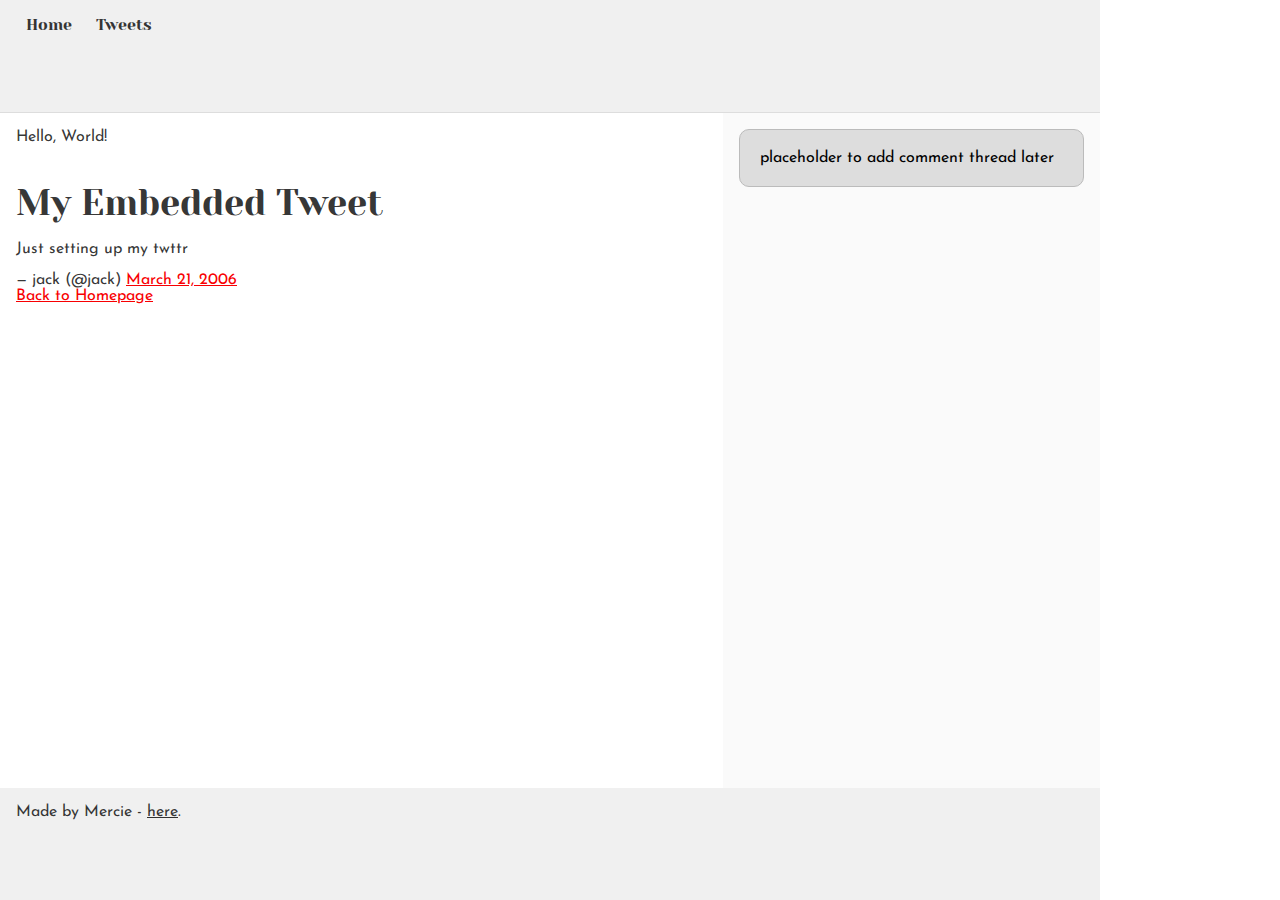
<file: css_basic/tweets.html>
<!DOCTYPE html>
<html lang="en">
<head>
    <meta charset="UTF-8">
    <title>My First HTML Page</title>
    <link href="base.css" rel="stylesheet">
    <link href="styles.css" rel="stylesheet">
</head>
<body>

    <header>
    <ul>
      <li><a href="index.html">Home</a></li>
      <li><a href="tweets.html">Tweets</a></li>
    </ul>
  </header>

  <main>
    <article>
    <p>Hello, World!</p>
  <h1>My Embedded Tweet</h1>
  <blockquote class="twitter-tweet">
    <p lang="en" dir="ltr">Just setting up my twttr</p>&mdash; jack (@jack)
    <a href="https://twitter.com/jack/status/20?ref_src=twsrc%5Etfw">March 21, 2006</a>
  </blockquote>
  <script async src="https://platform.twitter.com/widgets.js" charset="utf-8"></script>
  <p><a href="index.html">Back to Homepage</a></p>
  </article>
    <aside>
      <p>placeholder to add comment thread later</p>
    </aside>
  </main>

  <footer>
    <p>Made by Mercie - <a href="https://link.com" target="_blank">here</a>.</p>
  </footer>

</body>
</html>
</file>
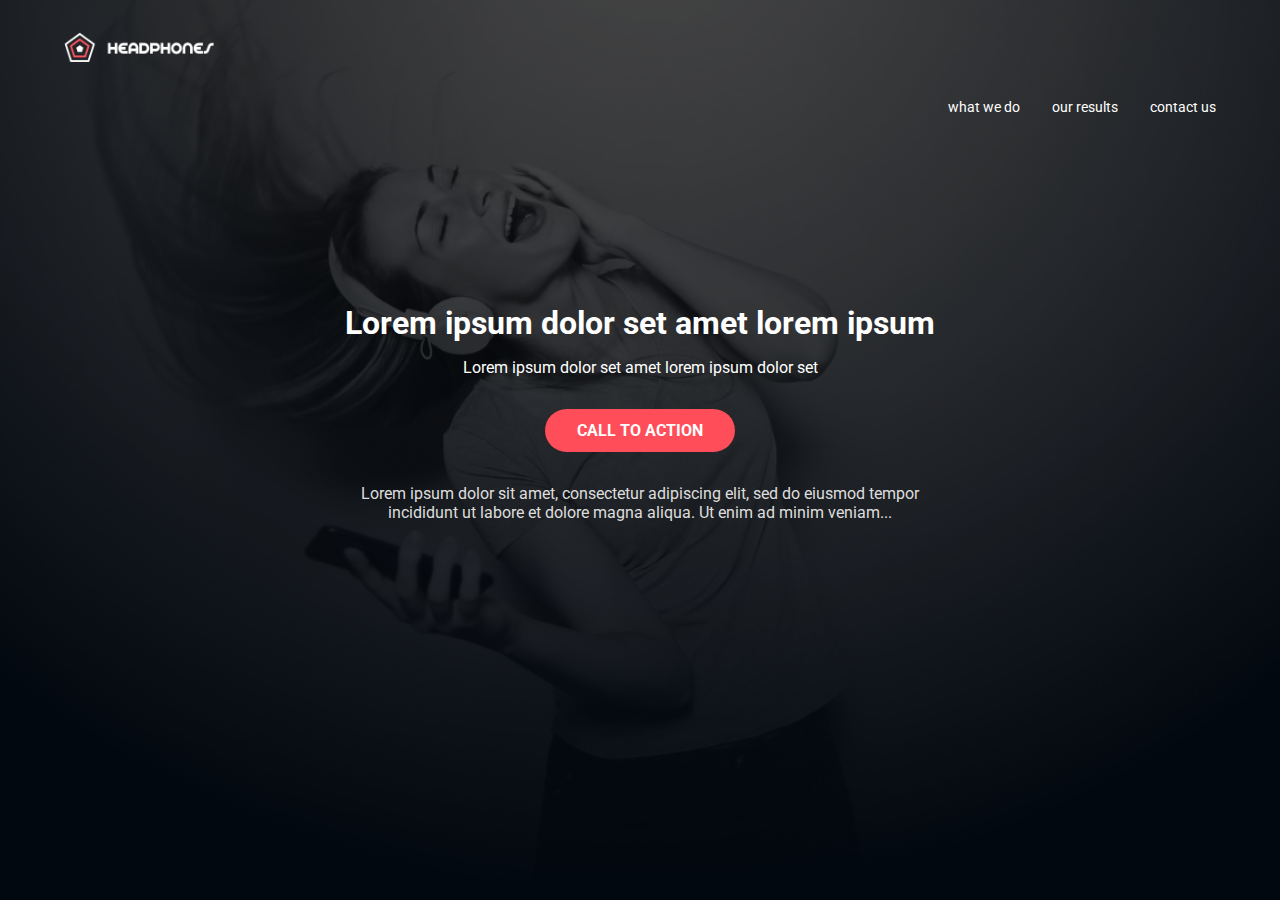
<file: headphones/0-index.html>
<!DOCTYPE html>
<html lang="en">
<head>
  <meta charset="UTF-8" />
  <meta name="viewport" content="width=device-width, initial-scale=1.0"/>
  <title>Headphones</title>
  <link rel="stylesheet" href="/headphones/0-styles.css" />
  <link rel="stylesheet" href="/headphones/css/style.css">
  <link href="https://fonts.googleapis.com/css2?family=Roboto:wght@400;700&display=swap" rel="stylesheet">
</head>
<body>

  <header class="hero">
    <div class="hero-overlay">
      <div class="container header-bar">
        <div class="logo">
          <img src="/headphones/Images/logo_headphones.png" alt="Pentagon 1">
        </div>

        <nav class="nav">
          <a href="#">what we do</a>
          <a href="#">our results</a>
          <a href="#">contact us</a>
        </nav>
      </div>

      <div class="container hero-text">
        <h1>Lorem ipsum dolor set amet lorem ipsum</h1>
        <p>Lorem ipsum dolor set amet lorem ipsum dolor set</p>
        <a href="#" class="btn">CALL TO ACTION</a>
        <p class="subtext">Lorem ipsum dolor sit amet, consectetur adipiscing elit, sed do eiusmod tempor incididunt ut labore et dolore magna aliqua. Ut enim ad minim veniam...</p>
      </div>
    </div>
  </header>
</body>
</html>
</file>
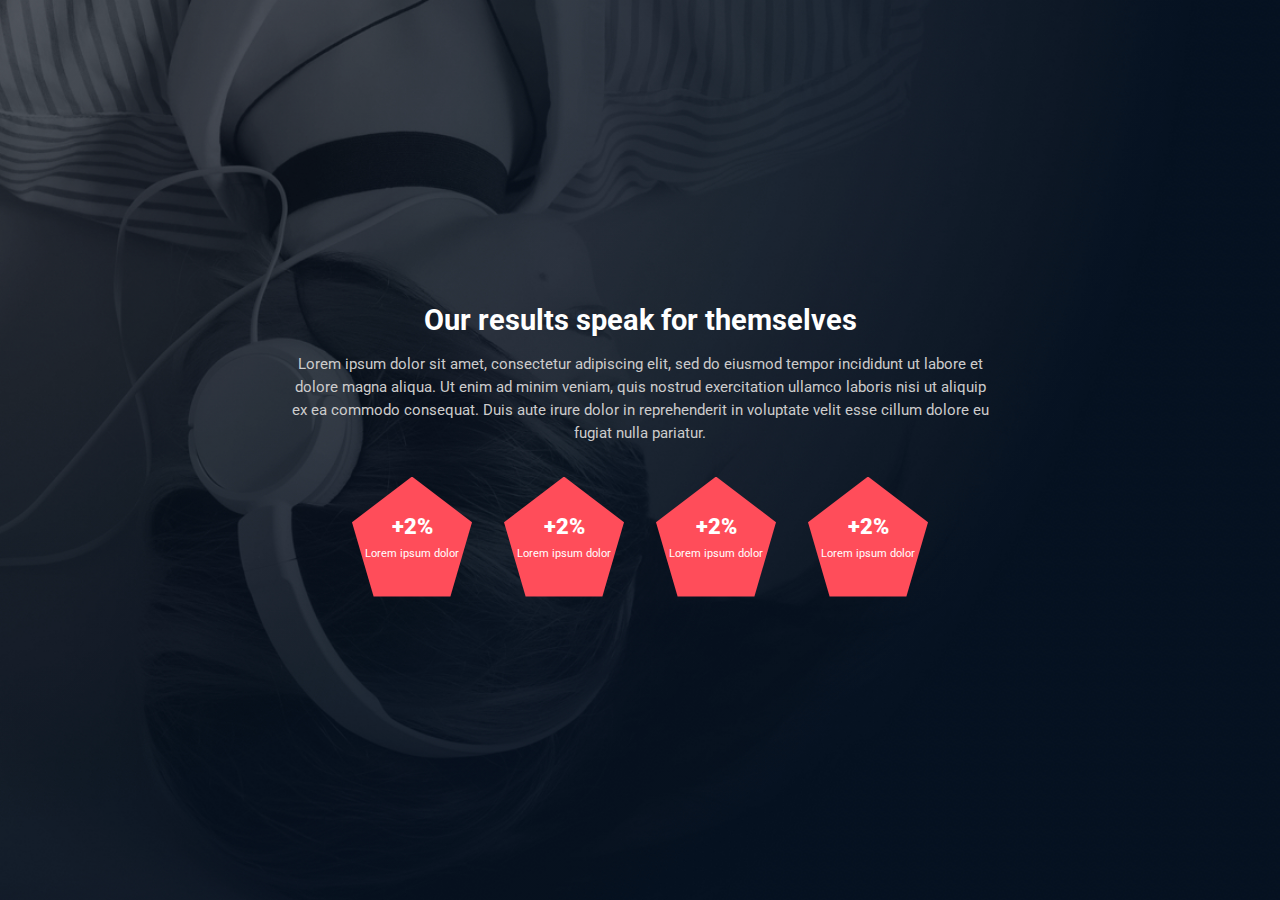
<file: headphones/2-index.html>
<!DOCTYPE html>
<html lang="en">
<head>
  <meta charset="UTF-8" />
  <meta name="viewport" content="width=device-width, initial-scale=1.0"/>
  <title>Headphones</title>
  <link rel="stylesheet" href="/headphones/2-styles.css" />
  <link href="https://fonts.googleapis.com/css2?family=Roboto:wght@400;700&display=swap" rel="stylesheet">
</head>
<body>

<section class="results-section">
  <div class="container">
    <h2>Our results speak for themselves</h2>
    <p class="description">
      Lorem ipsum dolor sit amet, consectetur adipiscing elit, sed do eiusmod tempor incididunt ut
      labore et dolore magna aliqua. Ut enim ad minim veniam, quis nostrud exercitation ullamco
      laboris nisi ut aliquip ex ea commodo consequat. Duis aute irure dolor in reprehenderit in
      voluptate velit esse cillum dolore eu fugiat nulla pariatur.
    </p>

    <div class="results-grid">
      <div class="result-box">
        <strong>+2%</strong>
        <span>Lorem ipsum dolor</span>
      </div>
      <div class="result-box">
        <strong>+2%</strong>
        <span>Lorem ipsum dolor</span>
      </div>
      <div class="result-box">
        <strong>+2%</strong>
        <span>Lorem ipsum dolor</span>
      </div>
      <div class="result-box">
        <strong>+2%</strong>
        <span>Lorem ipsum dolor</span>
      </div>
    </div>
  </div>
</section>


</body>
</html>
</file>
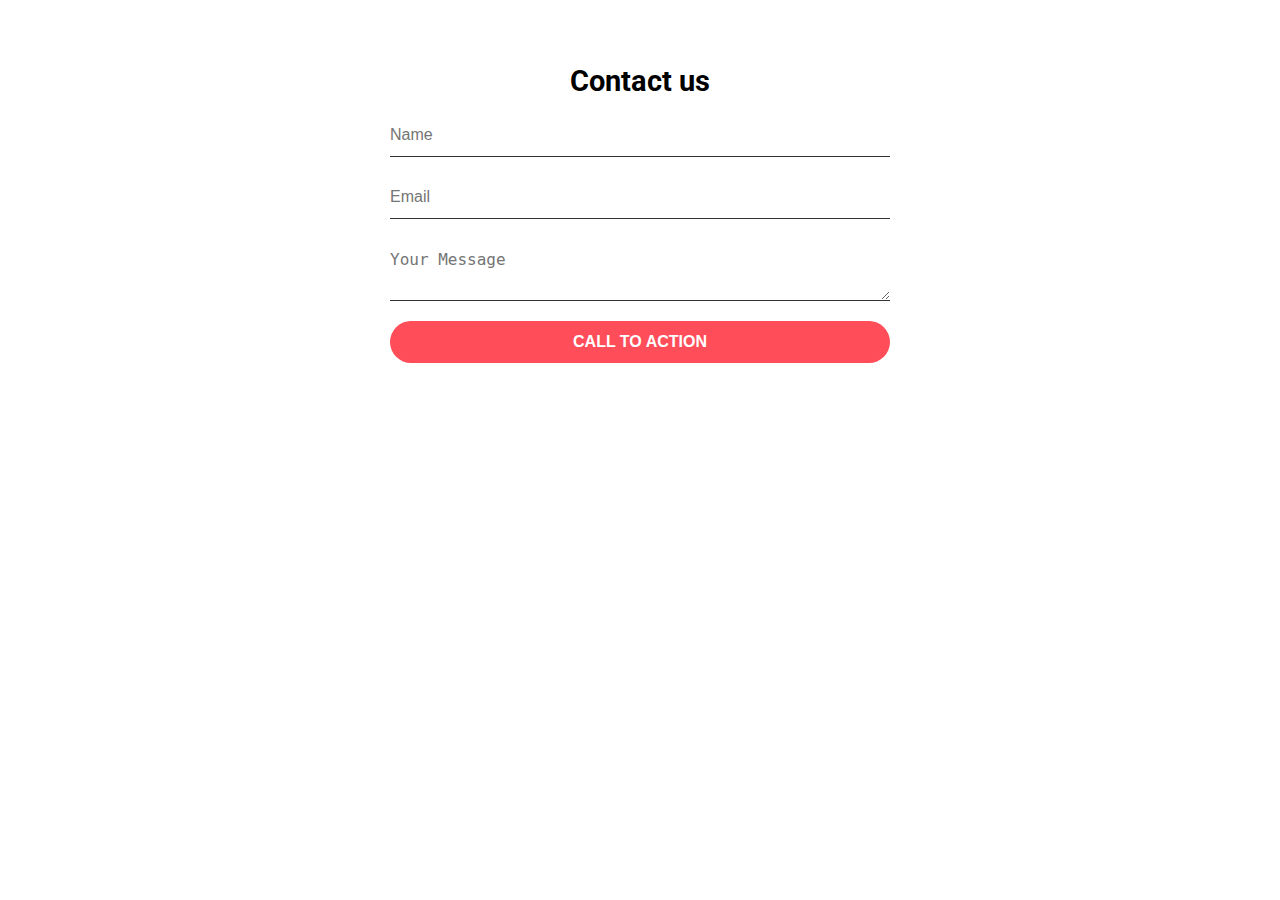
<file: headphones/3-index.html>
<!DOCTYPE html>
<html lang="en">
<head>
  <meta charset="UTF-8" />
  <meta name="viewport" content="width=device-width, initial-scale=1.0"/>
  <title>Headphones</title>
  <link rel="stylesheet" href="/headphones/3-styles.css" />
  <link rel="stylesheet" href="/headphones/css/style.css">
  <link href="https://fonts.googleapis.com/css2?family=Roboto:wght@400;700&display=swap" rel="stylesheet">
</head>
<body>

<section class="contact-section">
  <div class="container">
    <h2>Contact us</h2>
    <form class="contact-form">
      <input type="text" name="name" placeholder="Name" required>
      <input type="email" name="email" placeholder="Email" required>
      <textarea name="message" placeholder="Your Message" required></textarea>
      <button type="submit">CALL TO ACTION</button>
    </form>
  </div>
</section>

    
</body>
</html>
</file>
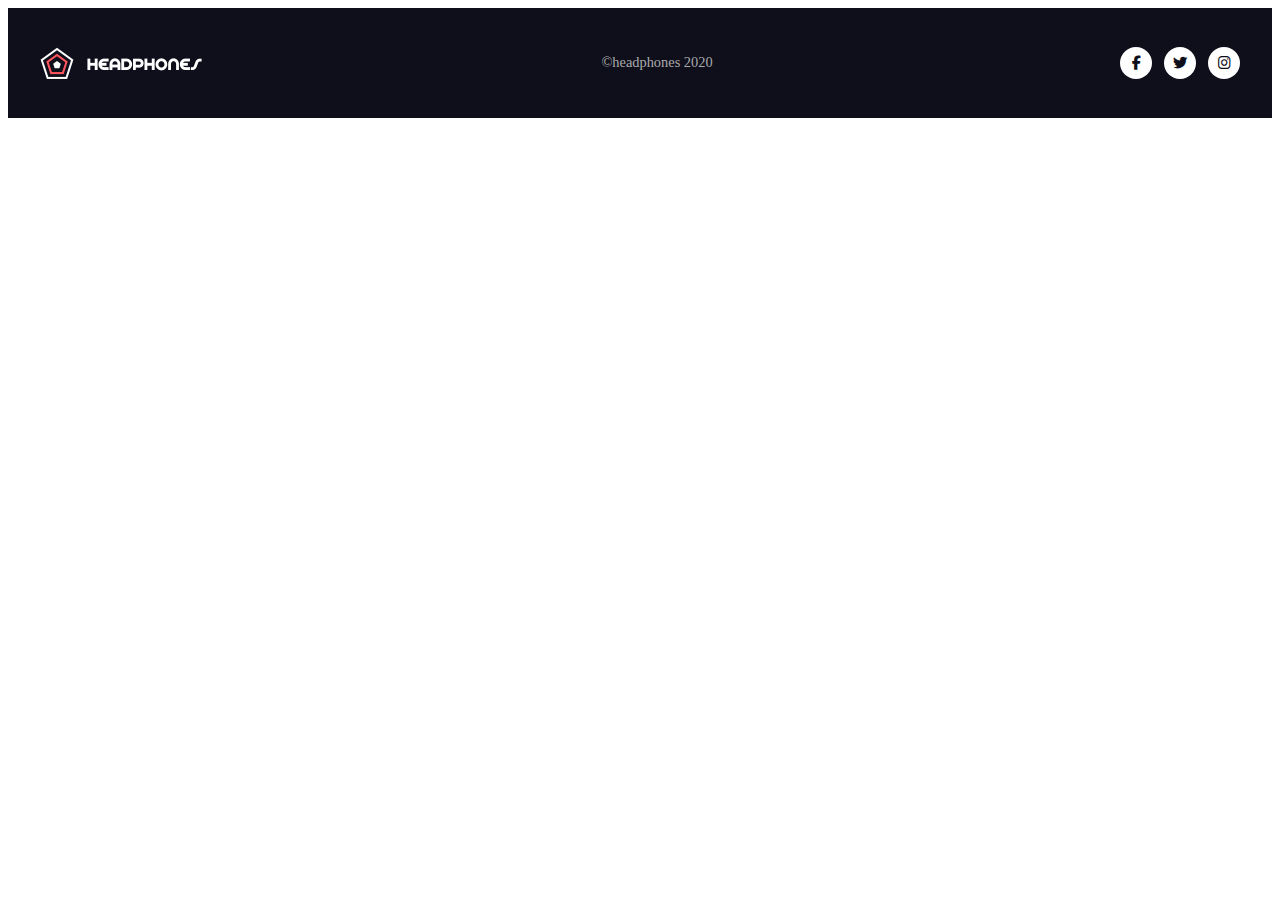
<file: headphones/4-index.html>
<!DOCTYPE html>
<html lang="en">
<head>
  <meta charset="UTF-8" />
  <meta name="viewport" content="width=device-width, initial-scale=1.0"/>
  <title>Headphones</title>
  <link rel="stylesheet" href="/headphones/4-styles.css" />
  <link rel="stylesheet" href="/headphones/css/style.css">
  <link href="https://fonts.googleapis.com/css2?family=Roboto:wght@400;700&display=swap" rel="stylesheet">
  <link rel="stylesheet" href="https://cdnjs.cloudflare.com/ajax/libs/font-awesome/6.5.0/css/all.min.css">
</head>
<body>

<footer class="footer">
  <div class="footer-container">
    <!-- Left: Logo -->
    <div class="footer-left">
      <img src="/headphones/Images/logo_headphones.png" alt="Headphones logo" class="footer-logo">
    </div>

    <!-- Center: Copyright -->
    <div class="footer-center">
      <p>©headphones 2020</p>
    </div>

    <!-- Right: Socials -->
    <div class="footer-right">
      <a href="#"><i class="fab fa-facebook-f"></i></a>
      <a href="#"><i class="fab fa-twitter"></i></a>
      <a href="#"><i class="fab fa-instagram"></i></a>
    </div>
  </div>
</footer>
    
</body>
</html>
</file>
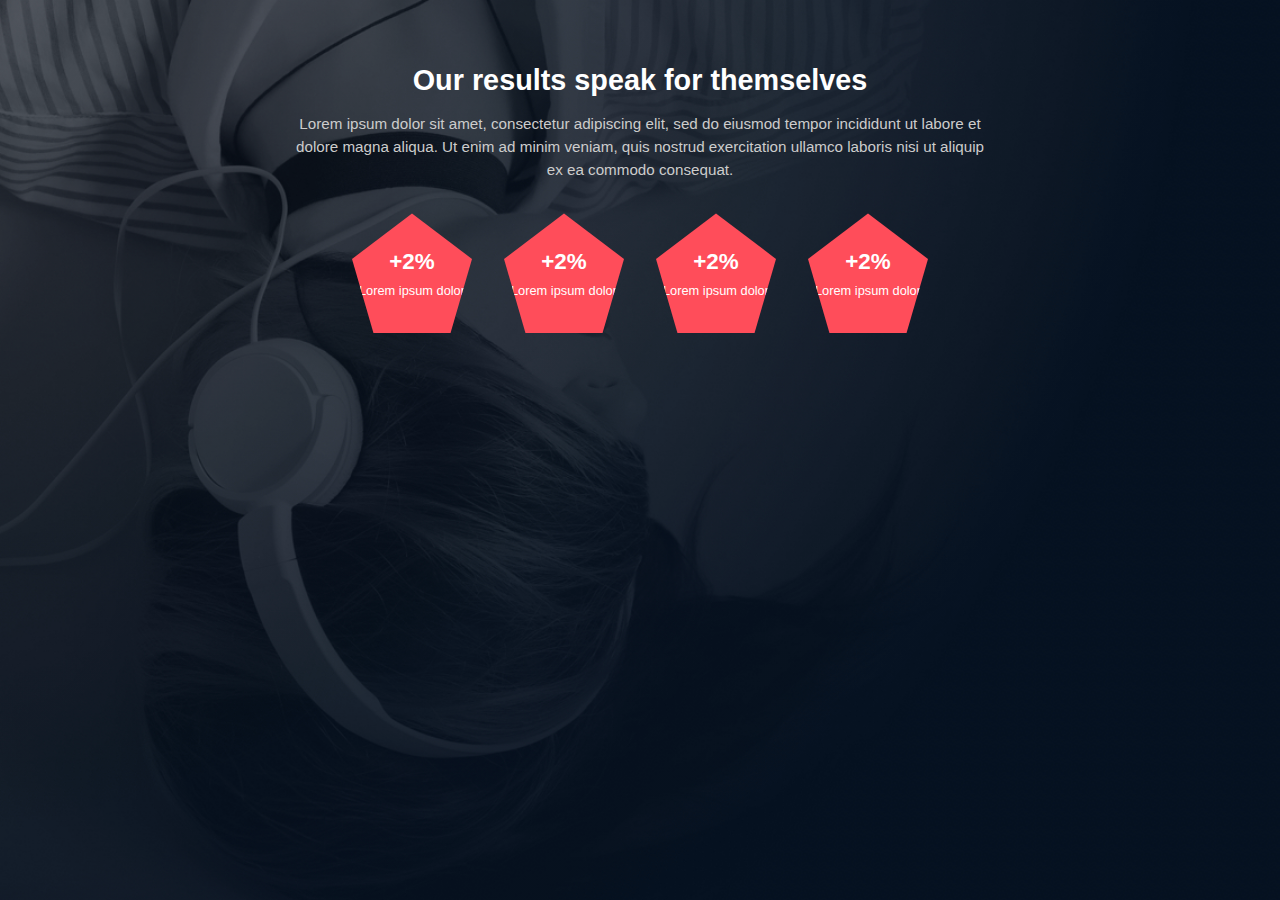
<file: headphones/6-index.html>
<!DOCTYPE html>
<html lang="en">
<head>
  <meta charset="UTF-8" />
  <meta name="viewport" content="width=device-width, initial-scale=1.0"/>
  <title>Headphones</title>
  <link rel="stylesheet" href="/headphones/6-styles.css" />
</head>
<body>

<section class="results-section">
  <div class="container">
    <h2>Our results speak for themselves</h2>
    <p class="description">
      Lorem ipsum dolor sit amet, consectetur adipiscing elit, sed do eiusmod tempor incididunt ut labore et dolore magna aliqua. 
      Ut enim ad minim veniam, quis nostrud exercitation ullamco laboris nisi ut aliquip ex ea commodo consequat.
    </p>

    <div class="results-grid">
      <div class="result-box">
        <strong>+2%</strong>
        <span>Lorem ipsum dolor</span>
      </div>
      <div class="result-box">
        <strong>+2%</strong>
        <span>Lorem ipsum dolor</span>
      </div>
      <div class="result-box">
        <strong>+2%</strong>
        <span>Lorem ipsum dolor</span>
      </div>
      <div class="result-box">
        <strong>+2%</strong>
        <span>Lorem ipsum dolor</span>
      </div>
    </div>
  </div>
</section>

    
</body>
</html>
</file>
<file: css_basic/base.css>
/* Importing webfonts */
/* (If you're learning CSS, you should disregard that) */

@import url(https://fonts.googleapis.com/css?family=Yeseva+One);
@import url(https://fonts.googleapis.com/css?family=Josefin+Sans:400,700,700italic,400italic);


/* CSS reset rules */

html, body {
	height: 100%;
	min-height: 100%;
}
html, body, div, span, applet, object, iframe,
h1, h2, h3, h4, h5, h6, p, blockquote, pre,
a, abbr, acronym, address, big, cite, code,
del, dfn, img, ins, kbd, q, s, samp,
small, strike, sub, sup, tt, var,
b, u, i, center,
dl, dt, dd,
fieldset, form, label, legend,
table, caption, tbody, tfoot, thead, tr, th, td,
article, aside, canvas, details, embed, 
figure, figcaption, footer, header, hgroup, 
menu, nav, output, ruby, section, summary,
time, mark, audio, video {
	margin: 0;
	padding: 0;
	border: 0;
	font-size: 100%;
	font: inherit;
	vertical-align: baseline;
}
/* HTML5 display-role reset for older browsers */
article, aside, details, figcaption, figure, 
footer, header, hgroup, menu, nav, section {
	display: block;
}
body {
	line-height: 1;
}
blockquote, q {
	quotes: none;
}
blockquote:before, blockquote:after,
q:before, q:after {
	content: '';
	content: none;
}
table {
	border-collapse: collapse;
	border-spacing: 0;
}


/* Fonts and colors */

body {
	font-family: 'Josefin Sans', serif;
	color: rgba(0, 0, 0, 0.8);
}
h1, h2, h3, h4, h5, h6, header {
	font-family: 'Yeseva One', sans-serif;
}

header {
	border-bottom: 1px solid rgb(221,221,221);
	transition: border-bottom-color 1s ease;
}
header a {
	color: rgba(0, 0, 0, 0.8);
}
aside {
	background: #FAFAFA;
}
aside p {
	border: 1px solid #bbb;
	background: #ddd;
	color: black;
}
footer a {
	color: rgba(0, 0, 0, 0.8);
}
a {
	color: #F80002;
}


/* Positioning and margins */

@media (min-width: 1100px) {
	body {
		width: 1100px;
		margin: 0 auto;
	}
}

article {
	padding: 50px 15px;
}
article > *:first-child {
	margin-top: 0;
}
aside {
	padding: 50px 15px;
}
header .right {
	float: right;
	margin: 0 10px 15px;
}


/* Header */
header {
	padding: 20px 0;
	height: 80px;
}
header ul {
	list-style: none;
	margin: 0;
	padding: 0;
}
header li {
	display: inline;
	vertical-align:middle;
}
header li:first-child {
	margin: 0;
}
header li a {
	margin: 0 10px;
}
header li.logo {
	font-size: 36px;
}
header a {
	text-decoration: none;
}


/* Aside */

aside p {
	border-radius: 10px;
	padding: 20px 20px;
}


/* Footer */

footer {
	padding: 5px 15px;
	height: 80px;
}


/* Text styles and margins */

p {
	margin-bottom: 15px;
}
h1 {
	font-size: 36px;
	margin: 40px 0 20px;
}
h2 {
	font-size: 32px;
	margin: 30px 0 15px;
}
h3 {
	font-size: 28px;
	margin: 25px 0 10px;
}
h4 {
	font-size: 20px;
	font-weight: bold;
	margin: 20px 0 10px;
}
h5 {
	font-size: 18px;
	font-weight: bold;
	margin: 15px 0 10px;
}
h6 {
	font-weight: bold;
	margin: 5px 0;
}

@media (max-width: 800px) {
  body.works_on_smartphone {
  	display: block;
  }
  body.works_on_smartphone main {
  	display: block;
  }
  header .right {
  	float: none;
  }
}
</file>
<file: css_basic/styles.css>
/* Make <body> a flex container with vertical stacking */
body {
  display: flex;
  flex-direction: column;
  height: 100vh; /* Fill the full viewport height */
  margin: 0; /* Remove default margin */
}

/* Make <main> a flex container with horizontal stacking */
main {
  display: flex;
  flex-direction: row;
  flex: auto; /* Allow main to grow and shrink as needed */
}

/* <article> should take 2/3 of the width */
article {
  flex: 2;
  overflow-y: auto; /* Allow vertical scrolling */
  padding: 1em;
}

/* <aside> should take 1/3 of the width */
aside {
  flex: 1;
  overflow-y: auto; /* Allow vertical scrolling */
  padding: 1em;
}

/* Optional: make header and footer visually consistent */
header, footer {
  background-color: #f0f0f0;
  padding: 1em;
}
</file>
<file: headphones/css/style.css>
@font-face {
  font-family: 'holberton_school-icon';
  src:  url('fonts/holberton_school-icon.eot?sq4eq4');
  src:  url('fonts/holberton_school-icon.eot?sq4eq4#iefix') format('embedded-opentype'),
    url('fonts/holberton_school-icon.ttf?sq4eq4') format('truetype'),
    url('fonts/holberton_school-icon.woff?sq4eq4') format('woff'),
    url('fonts/holberton_school-icon.svg?sq4eq4#holberton_school-icon') format('svg');
  font-weight: normal;
  font-style: normal;
  font-display: block;
}

[class^="holberton_school-icon-"], [class*=" holberton_school-icon-"] {
  /* use !important to prevent issues with browser extensions that change fonts */
  font-family: 'holberton_school-icon' !important;
  color: #ff4d5a !important;
  font-size: 3rem;
  speak-as: none;
  font-style: normal;
  font-weight: normal;
  font-variant: normal;
  text-transform: none;
  line-height: 1;

  /* Better Font Rendering =========== */
  -webkit-font-smoothing: antialiased;
  -moz-osx-font-smoothing: grayscale;
}

.holberton_school-icon-arrow_1:before {
  content: "\e900";
}
.holberton_school-icon-arrow_2:before {
  content: "\e901";
}
.holberton_school-icon-arrow_3:before {
  content: "\e902";
}
.holberton_school-icon-arrow_4:before {
  content: "\e903";
}
.holberton_school-icon-arrow_5:before {
  content: "\e904";
}
.holberton_school-icon-check:before {
  content: "\e905";
}
.holberton_school-icon-ic_bag:before {
  content: "\e906";
}
.holberton_school-icon-ic_cart:before {
  content: "\e907";
}
.holberton_school-icon-ic_facebook:before {
  content: "\e908";
}
.holberton_school-icon-ic_hearing:before {
  content: "\e909";
}
.holberton_school-icon-ic_instagram:before {
  content: "\e90a";
}
.holberton_school-icon-ic_laptop:before {
  content: "\e90b";
}
.holberton_school-icon-ic_money:before {
  content: "\e90c";
}
.holberton_school-icon-ic_music:before {
  content: "\e90d";
}
.holberton_school-icon-ic_sound:before {
  content: "\e90e";
}
.holberton_school-icon-ic_twitter:before {
  content: "\e90f";
}
.holberton_school-icon-ic_video:before {
  content: "\e910";
}
.holberton_school-icon-menu:before {
  content: "\e911";
}
.holberton_school-icon-search_1:before {
  content: "\e912";
}
.holberton_school-icon-search_2:before {
  content: "\e913";
}
.holberton_school-icon-star:before {
  content: "\e914";
}
</file>
<file: headphones/4-styles.css>
/* === FOOTER === */
.footer {
  background-color: #0f0f1c;
  color: white;
  padding: 2rem 1rem;
}

.footer-container {
  display: flex;
  justify-content: space-between;
  align-items: center;
  flex-wrap: wrap;
  max-width: 1200px;
  margin: 0 auto;
}

/* Left logo section */
.footer-left {
  display: flex;
  align-items: center;
  gap: 0.5rem;
}

.footer-logo {
  height: 32px;
}

.footer-brand {
  font-weight: bold;
  font-size: 1rem;
}

/* Center copyright */
.footer-center {
  text-align: center;
  flex: 1;
  font-size: 0.9rem;
  color: #aaa;
}

/* Right social icons */
.footer-right a {
  background-color: white;
  color: #0f0f1c;
  border-radius: 50%;
  width: 32px;
  height: 32px;
  display: inline-flex;
  align-items: center;
  justify-content: center;
  margin-left: 0.5rem;
  text-decoration: none;
  font-size: 0.9rem;
  transition: background 0.3s;
}

.footer-right a:hover {
  background-color: #ff4d5a;
  color: white;
}

@media (max-width: 768px) {
  .footer-container {
    flex-direction: column;
    text-align: center;
    gap: 1rem;
  }

  .footer-left,
  .footer-right {
    justify-content: center;
  }
}
</file>
<file: headphones/0-styles.css>
/* RESET */
* {
  margin: 0;
  padding: 0;
  box-sizing: border-box;
}

/* VARIABLES */
:root {
  --primary: #ff4d5a;
  --text: #fff;
  --bg-overlay: rgba(0, 0, 0, 0.6);
  --font: 'Roboto', sans-serif;
}

/* BASE */
body {
  font-family: var(--font);
  background-color: #000;
  color: var(--text);
}

a {
  color: var(--text);
  text-decoration: none;
}

/* HERO BACKGROUND */
.hero {
  background: url("/headphones/Images/headphones_hero_1.jpg") no-repeat center center/cover;
  height: 100vh;
  position: relative;
}

.hero-overlay {
  background-color: var(--bg-overlay);
  height: 100%;
  width: 100%;
}

/* HEADER BAR */
.header-bar {
  display: flex;
  justify-content: space-between;
  align-items: center;
  padding: 2rem 5%;
  flex-wrap: wrap;
}

/* LOGO STACK */
.logo {
  position: relative;
  width: 150px;
  height: 150px;
}

.logo img {
  position: absolute;
  top: 0;
  left: 0;
  width: 100%;
  height: auto;
}

/* NAVIGATION */
.nav {
  display: flex;
  gap: 2rem;
  flex-wrap: wrap;
}

.nav a {
  font-size: 0.9rem;
}

/* HERO TEXT */
.hero-text {
  text-align: center;
  margin-top: 10vh;
  padding: 0 1rem;
}

.hero-text h1 {
  font-size: 2rem;
  margin-bottom: 1rem;
}

.hero-text p {
  font-size: 1rem;
  margin-bottom: 1rem;
}

.subtext {
  max-width: 600px;
  margin: 2rem auto 0;
  font-size: 0.9rem;
  color: #ddd;
}

/* BUTTON */
.btn {
  background: var(--primary);
  color: var(--text);
  padding: 0.75rem 2rem;
  border-radius: 30px;
  font-weight: bold;
  display: inline-block;
  margin-top: 1rem;
  transition: background 0.3s ease;
}

.btn:hover {
  background: #e63b49;
}

/* RESPONSIVE */
@media (max-width: 768px) {
  .header-bar {
    flex-direction: column;
    align-items: center;
    gap: 1rem;
  }

  .nav {
    flex-direction: column;
    align-items: center;
    gap: 1rem;
  }

  .hero-text h1 {
    font-size: 1.5rem;
  }

  .hero-text p {
    font-size: 0.95rem;
  }
}
</file>
<file: headphones/2-styles.css>
/* Reset basics */
* {
  margin: 0;
  padding: 0;
  box-sizing: border-box;
}

body {
  font-family: 'Roboto', sans-serif;
}

/* === OUR RESULTS SECTION === */
.results-section {
  background: 
  linear-gradient(rgba(0, 0, 0, 0.2), rgba(0, 0, 0, 0.2)),
  url("/headphones/Images/headphones_hero_2.jpg") no-repeat center center;
  background-size: cover;
  padding: 4rem 1rem;
  color: white;
  width: 100vw;
  height: 100vh;                    /* Full screen */
  display: flex;
  flex-direction: column;
  align-items: center;
  justify-content: center;
  overflow: hidden;
  text-align: center;
}

/* Optional container class to keep layout centered */
.results-section .container {
  width: 100%;
  max-width: none;
  padding: 0 1rem;
  display: flex;
  flex-direction: column;
  align-items: center;
}

/* Section title */
.results-section h2 {
  font-size: 1.8rem;
  margin-bottom: 1rem;
}

/* Description text */
.results-section .description {
  max-width: 700px;
  margin: 0 auto 2rem;
  font-size: 0.95rem;
  color: #ccc;
  line-height: 1.5;
}

/* Grid of result boxes */
.results-grid {
  display: flex;
  justify-content: center;
  gap: 2rem;
  flex-wrap: wrap;
}

/* Individual pentagon result box */
.result-box {
  background-color: #ff4d5a;
  width: 120px;
  height: 120px;
  color: white;
  font-weight: bold;
  display: flex;
  flex-direction: column;
  align-items: center;
  justify-content: center;
  clip-path: polygon(
    50% 0%,
    100% 38%,
    82% 100%,
    18% 100%,
    0% 38%
  );
}

.result-box strong {
  font-size: 1.4rem;
}

.result-box span {
  font-size: 0.7rem;
  font-weight: normal;
  margin-top: 0.5rem;
}

/* Responsive adjustment */
@media (max-width: 600px) {
  .results-grid {
    flex-direction: column;
    align-items: center;
  }

  .result-box {
    width: 100px;
    height: 100px;
  }
}
</file>
<file: headphones/3-styles.css>
/* Reset and base styles */
* {
  margin: 0;
  padding: 0;
  box-sizing: border-box;
}

body {
  font-family: 'Roboto', sans-serif;
    background-color: white;

}

/* === CONTACT SECTION === */
.contact-section {
  background-color: white;
  padding: 4rem 1rem;
  text-align: center;
}

.contact-section h2 {
  font-size: 1.8rem;
  margin-bottom: 1rem;
}

/* Form container */
.contact-form {
  max-width: 500px;
  margin: auto;
  display: flex;
  flex-direction: column;
  gap: 1.2rem;
  animation: fadeIn 1s ease-in;
}

.contact-form input,
.contact-form textarea {
  border: none;
  border-bottom: 1px solid #333; /* dark underline */
  background: transparent;
  padding: 0.75rem 0;
  font-size: 1rem;
  width: 100%;
  transition: border-color 0.3s ease;
}

.contact-form input:focus,
.contact-form textarea:focus {
  border-color: #ff4d5a;
  outline: none;
}

/* Submit button */
.contact-form button {
  background-color: #ff4d5a;
  color: white;
  padding: 0.75rem 2rem;
  border: none;
  border-radius: 25px;
  font-weight: bold;
  font-size: 1rem;
  cursor: pointer;
  transition: background-color 0.3s ease;
}

.contact-form button:hover {
  background-color: #e03e4e;
}

/* Optional animation */
@keyframes fadeIn {
  from {
    opacity: 0;
    transform: translateY(30px);
  }
  to {
    opacity: 1;
    transform: translateY(0);
  }
}

/* Mobile responsiveness */
@media (max-width: 600px) {
  .contact-form {
    width: 100%;
    padding: 0 1rem;
  }
}
</file>
<file: headphones/6-styles.css>
/* Reset */
* {
  margin: 0;
  padding: 0;
  box-sizing: border-box;
}

body {
  font-family: 'Roboto', sans-serif;
}

/* Results Section */
.results-section {
  background: 
  linear-gradient(rgba(0, 0, 0, 0.2), rgba(0, 0, 0, 0.2)),
  url("/headphones/Images/headphones_hero_2.jpg") no-repeat center center;
  background-size: cover;
  padding: 4rem 1rem;
  color: white;
  align-items: center;
  text-align: center;
  width: 100vw;
  height: 100vh;                    /* Full screen */
  justify-content: center;
}

.results-section h2 {
  font-size: 1.8rem;
  margin-bottom: 1rem;
}

.results-section .description {
  max-width: 700px;
  margin: 0 auto 2rem;
  font-size: 0.95rem;
  color: #ccc;
  line-height: 1.5;
}

.results-grid {
  display: flex;
  justify-content: center;
  flex-wrap: wrap;
  gap: 2rem;
  margin-top: 2rem;
}

/* Pentagon using clip-path */
.result-box {
  width: 120px;
  height: 120px;
  background-color: #ff4d5a;
  clip-path: polygon(
    50% 0%,     /* Top center */
    100% 38%,   /* Top right */
    82% 100%,   /* Bottom right */
    18% 100%,   /* Bottom left */
    0% 38%      /* Top left */
  );
  display: flex;
  flex-direction: column;
  align-items: center;
  justify-content: center;
  color: white;
  font-weight: bold;
  text-align: center;
  padding: 1rem 0.25rem;
  transition: transform 0.3s;
}

.result-box strong {
  font-size: 1.4rem;
}

.result-box span {
  font-size: 0.8rem;
  font-weight: normal;
  margin-top: 0.5rem;
}

/* Hover effect (optional) */
.result-box:hover {
  transform: scale(1.05);
}

/* Responsive tweaks */
@media (max-width: 600px) {
  .results-grid {
    flex-direction: column;
    align-items: center;
  }
}
</file>
